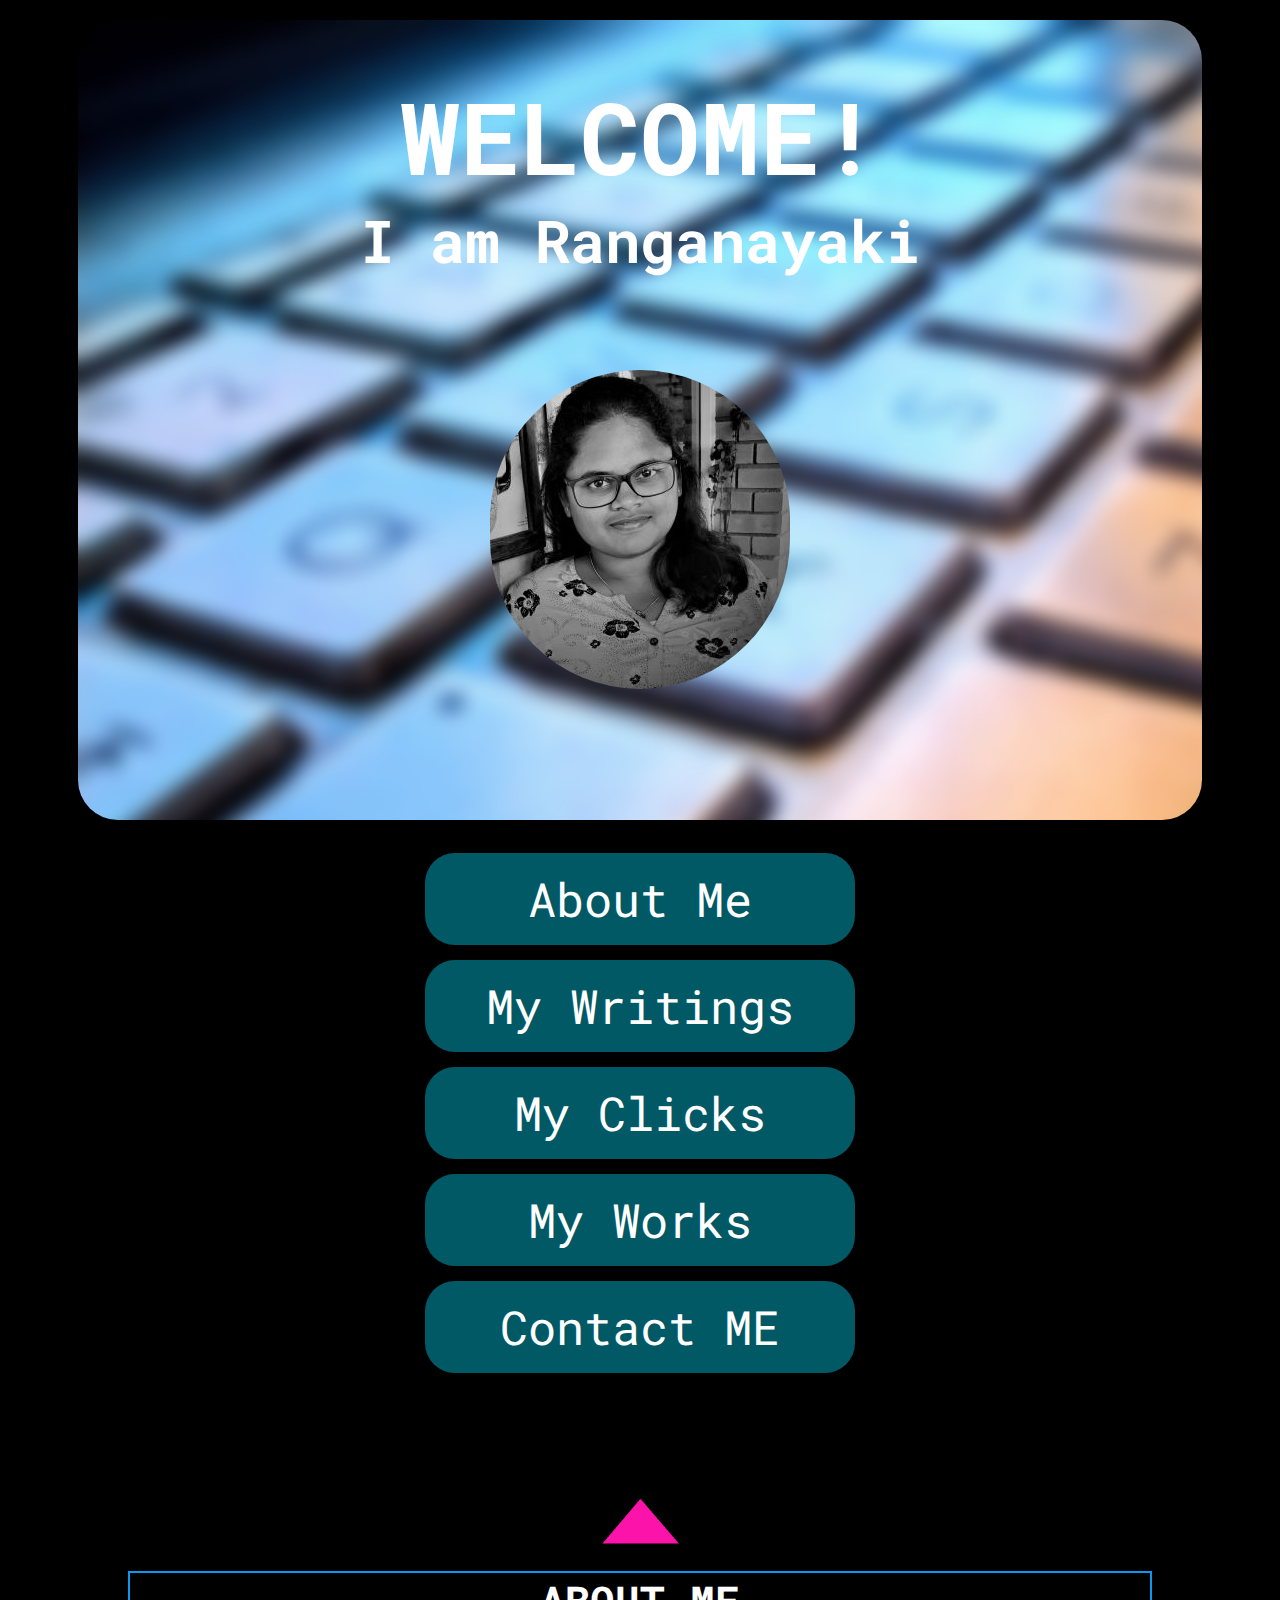
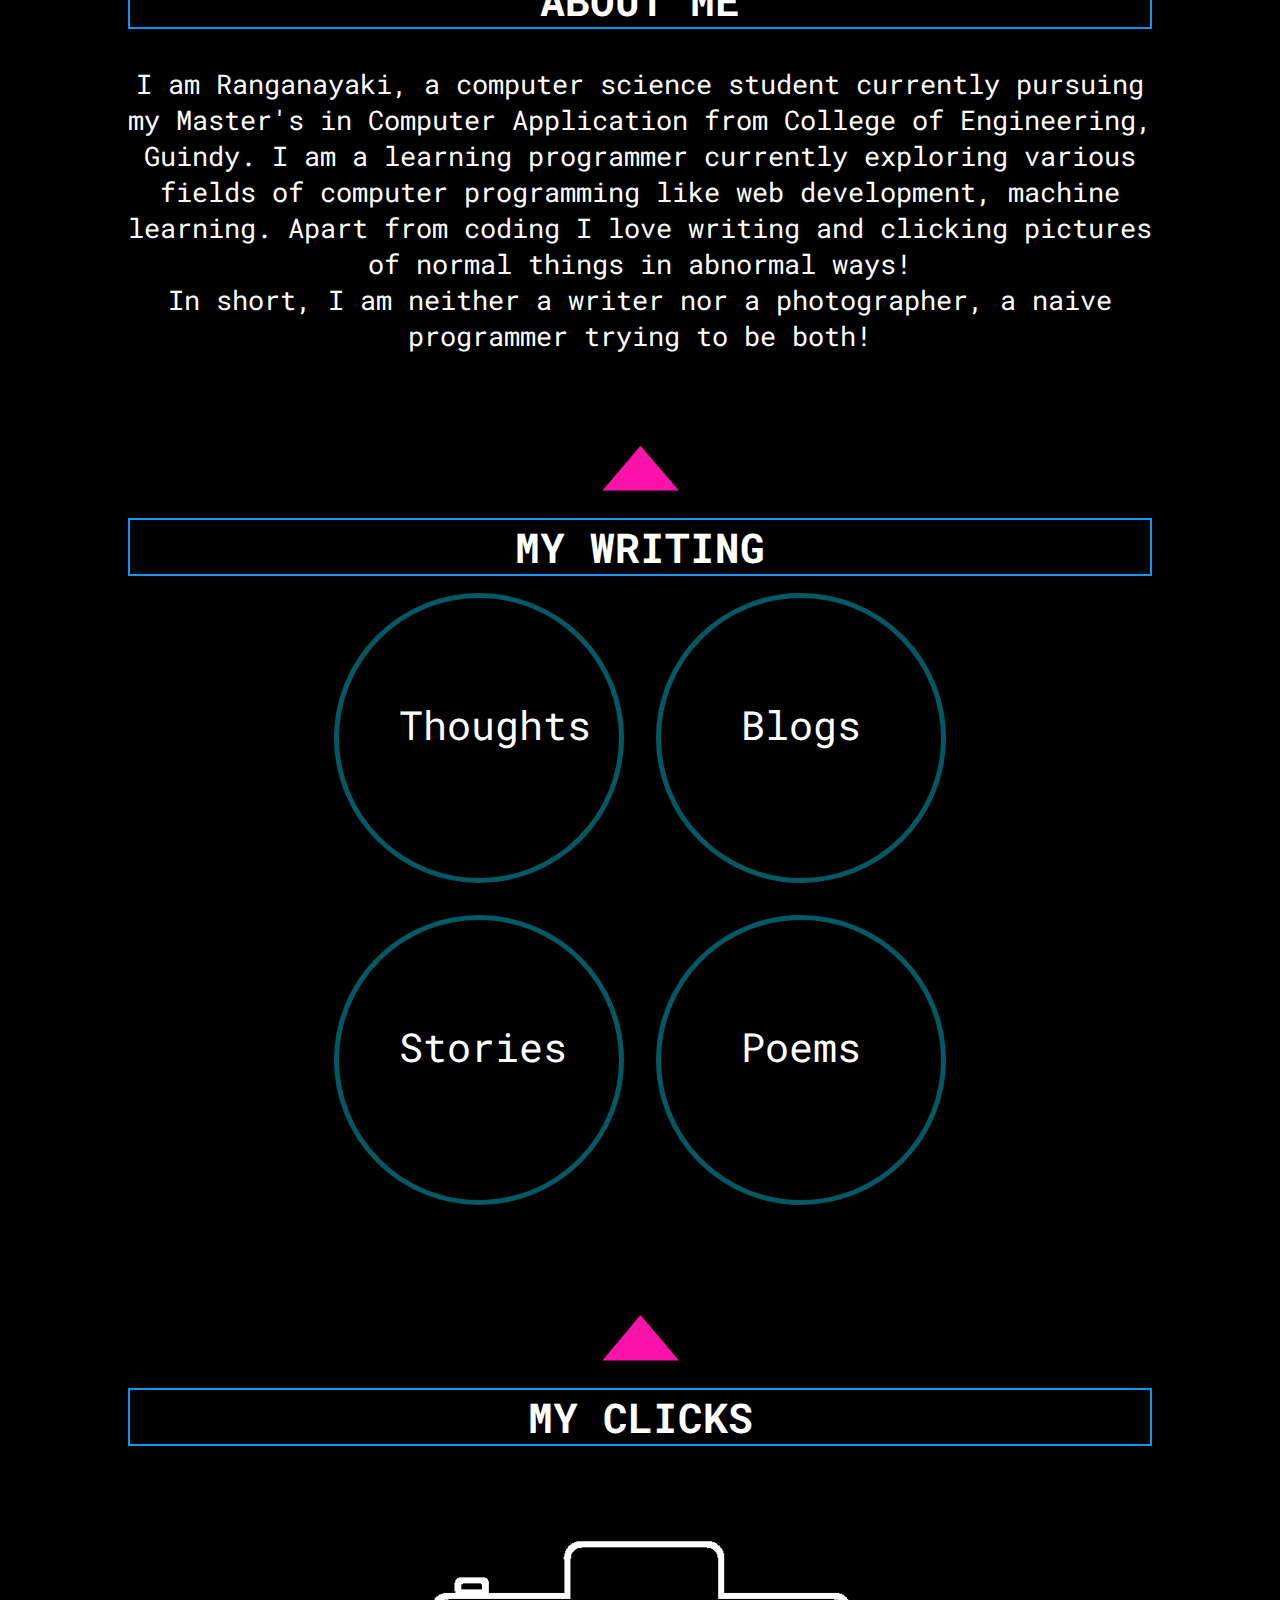
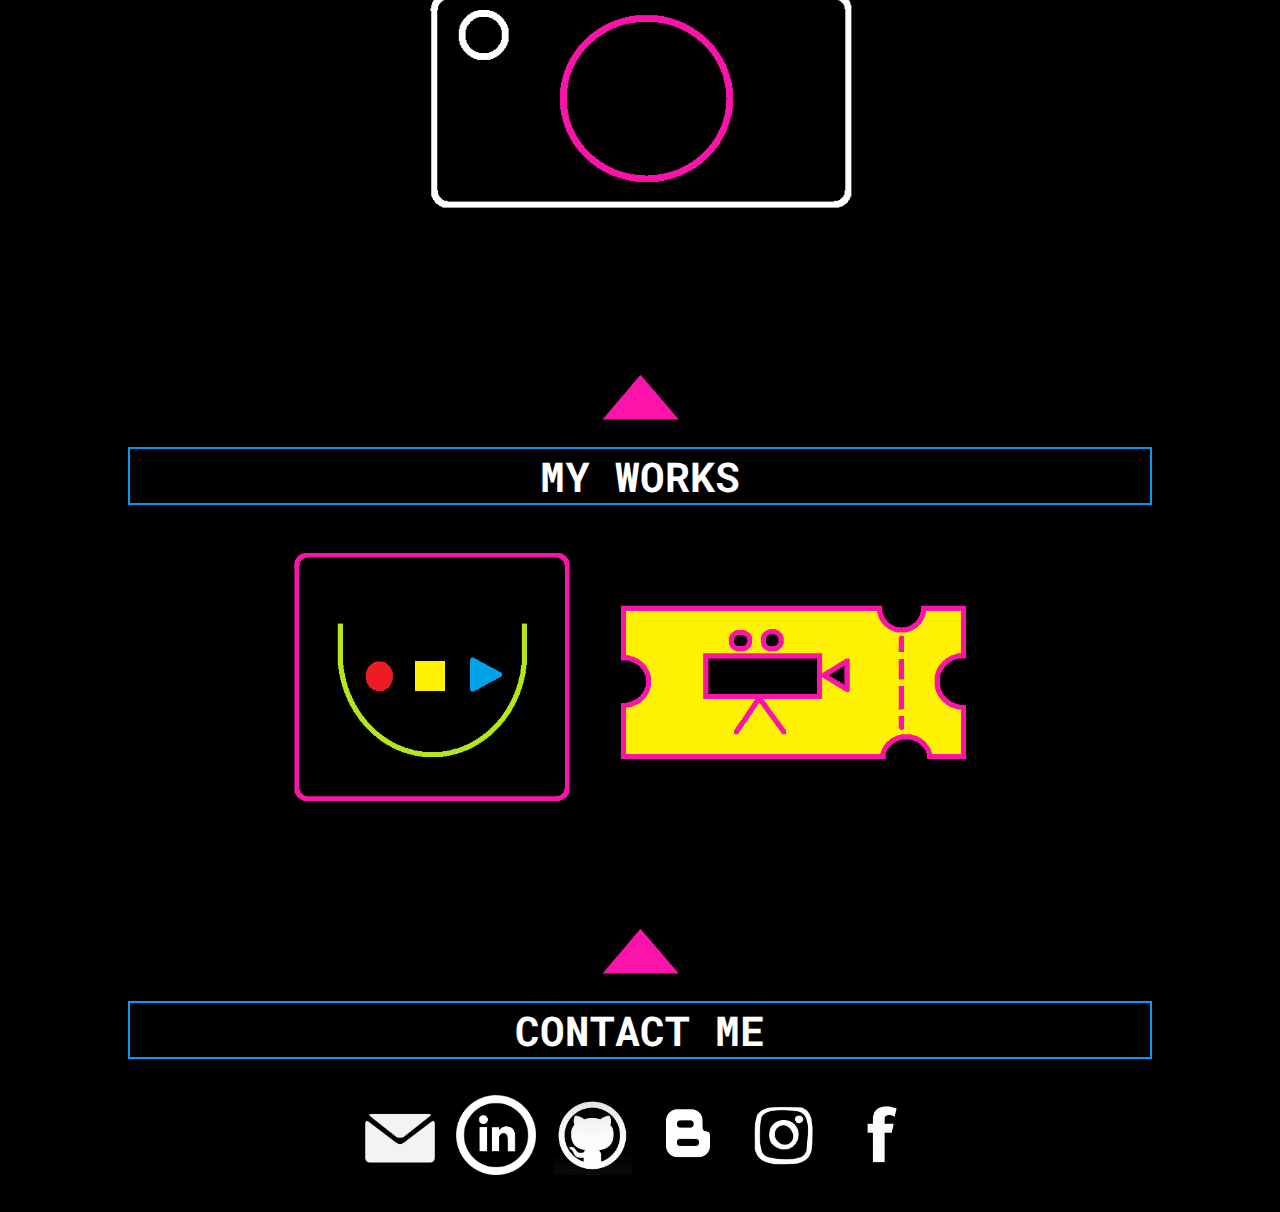
<file: index.html>
<!DOCTYPE html>
<html lang="en">
<head>
    <meta charset="UTF-8">
    <title>Ranganayaki Elango</title>
    <link rel="stylesheet" href="styles.css">
    <link href="https://fonts.googleapis.com/css2?family=Roboto+Mono&display=swap" rel="stylesheet">
    <link href="https://fonts.googleapis.com/css2?family=Balsamiq+Sans&display=swap" rel="stylesheet">
    <link href="https://fonts.googleapis.com/css2?family=Balsamiq+Sans&family=IBM+Plex+Mono:wght@300&family=Lobster+Two&display=swap" rel="stylesheet">
    <link rel="shortcut icon" type="image/x-icon" href="images/title_icon.JPG" />
</head>
<body>
   <h1 style="color:black; font-size: 17px;">Ranganayaki Elango</h1>
    <div id = "banner">
       <div id = "header">
           <h1>WELCOME!</h1>
           <h3>I am Ranganayaki</h3>
       </div>
        <div id = "dp"></div>
    </div>
    <br>
    <div id="list">
    <a href="#about" class="item">About Me</a>
    <a href="#writing" class="item">My Writings</a>
    <a href="#clicks" class="item">My Clicks</a>
    <a href="#works" class="item">My Works</a>
    <a href="#contact" class="item">Contact ME</a>
    </div>
    <br>
    
    <div id = "about">
        <center><a href = "#list"><img src="images/top_icon.png" style="width: 100px; margin-bottom: 15px;"></a></center>
      <h2 style= "border: 2px solid #0a99f2;">ABOUT ME</h2>
      <br>
       <p>
        I am Ranganayaki, a computer science student currently pursuing my Master's in Computer Application from College of Engineering, Guindy. I am a learning programmer currently exploring various fields of computer programming like web development, machine learning. Apart from coding I love writing and clicking pictures of normal things in abnormal ways!
        </p>
        <p>
            In short, I am neither a writer nor a photographer, a naive programmer trying to be both!
        </p>
    </div>
    <div id = "writing">
    <center><a href = "#list"><img src="images/top_icon.png" style="width: 100px; margin-bottom: 15px;"></a></center>
     <h2 style= "border: 2px solid #0a99f2;">MY WRITING</h2>
      <table>
          <tr>
              <td style="padding: 0px 15px;"><a href="thoughts.html" class = "write-item">Thoughts</a></td>
              <td style="padding: 0px 15px;"><a href="blogs.html" class = "write-item">Blogs</a></td>
          </tr>
          <tr>
              <td style="padding: 0px 15px;"><a href="stories.html" class = "write-item">Stories</a></td>
              <td style="padding: 0px 15px;"><a href="poem.html" class = "write-item">Poems</a></td>
          </tr>
      </table>               
    </div>
    
    <div id = "clicks">
    <center><a href = "#list"><img src="images/top_icon.png" style="width: 100px; margin-bottom: 15px;"></a></center>
     <h2 style= "border: 2px solid #0a99f2;">MY CLICKS</h2>  
     <br>
     <center><a href = "clicks.html"><img src="images/cam_icon.png" style="width: 500px; margin-bottom: 15px;"></a>
     <!--<table>
         <tr>
             <td class = "img-cell"><img src = "images/Slide1.jpeg" class="click"></td>
             <td class = "img-cell"><img src = "images/Slide2.jpeg" class="click"></td>
             <td class = "img-cell"><img src = "images/Slide3.jpeg" class="click"></td>
         </tr>
         <tr>
             <td class = "img-cell"><img src = "images/Slide4.jpeg" class="click"></td>
             <td class = "img-cell"><img src = "images/Slide5.jpeg" class="click"></td>
             <td class = "img-cell"><img src = "images/Slide6.jpeg" class="click"></td>
         </tr>
         <tr>
             <td class = "img-cell"><img src = "images/Slide7.jpeg" class="click"></td>
             <td class = "img-cell"><img src = "images/Slide8.jpeg" class="click"></td>
             <td class = "img-cell"><img src = "images/Slide9.jpeg" class="click"></td>
         </tr>
         <tr>
             <td class = "img-cell"><img src = "images/Slide10.jpeg" class="click"></td>
             <td class = "img-cell"><img src = "images/Slide11.jpeg" class="click"></td>
             <td class = "img-cell"><img src = "images/Slide12.jpeg" class="click"></td>
         </tr>
         <tr>
             <td class = "img-cell"><img src = "images/Slide13.jpeg" class="click"></td>
             <td class = "img-cell"><img src = "images/Slide14.jpeg" class="click"></td>
             <td class = "img-cell"><img src = "images/Slide15.jpeg" class="click"></td>
         </tr>
         <tr>
             <td class = "img-cell"><img src = "images/Slide16.jpeg" class="click"></td>
             <td class = "img-cell"><img src = "images/Slide17.jpeg" class="click"></td>
             <td class = "img-cell"><img src = "images/Slide18.jpeg" class="click"></td>
         </tr>
         <tr>
             <td class = "img-cell"><img src = "images/Slide19.jpg" class="click"></td>
             <td class = "img-cell"><img src = "images/Slide20.jpg" class="click"></td>
             <td class = "img-cell"><img src = "images/Slide21.jpg" class="click"></td>
         </tr>
         <tr>
             <td class = "img-cell"><img src = "images/Slide22.jpg" class="click"></td>
             <td class = "img-cell"><img src = "images/Slide23.jpg" class="click"></td>
             <td class = "img-cell"><img src = "images/Slide24.jpg" class="click"></td>
         </tr>
         <tr>
             <td class = "img-cell"><img src = "images/Slide25.jpg" class="click"></td>
             <td class = "img-cell"><img src = "images/Slide26.jpg" class="click"></td>
             <td class = "img-cell"><img src = "images/Slide27.jpg" class="click"></td>
         </tr>
     </table> -->
    </div>
    
    <div id = "works">
    <center><a href = "#list"><img src="images/top_icon.png" style="width: 100px; margin-bottom: 15px;"></a></center>
       <h2 style= "border: 2px solid #0a99f2;">MY WORKS</h2>
       <br>
       <center><a href = "https://github.com/ranganayakielango/pocketOs"><img src="images/pocket_os_icon.png" style="width: 300px; margin-bottom: 15px;"></a>
        <a href = "https://github.com/ranganayakielango/movie-theatre-management"><img src="images/mov_icon.png" style="width: 400px; margin-bottom: 15px;"></a>
        <!--<p class = "code"><span id = "error">ERROR</span> : THIS SECTION IS UNDER CONSTRUCTION</p>-->
    </div>
    
    <div id = "contact">
    <center><a href = "#list"><img src="images/top_icon.png" style="width: 100px; margin-bottom: 15px;"></a></center>
       <h2 style= "border: 2px solid #0a99f2;">CONTACT ME</h2>
       <br>
        <a href="mailto:ranguem@gmail.com"><img src = "images/email_logo.png" class="icon"></a>
        <a href="https://www.linkedin.com/in/ranganayaki-elango-b32b7b1a3/" ><img src = "images/ln_logo.png" class="icon"></a>        
        <a href="https://github.com/ranganayakielango" ><img src = "images/github_logo.png" class="icon"></a>
        <a href="https://www.blogger.com/profile/17216227524919642082" ><img src = "images/blogger_logo.png" class="icon"></a>
        <a href="https://www.instagram.com/rangan_elango_manohari/" ><img src = "images/insta_logo.png" class="icon"></a>
        <a href="https://www.facebook.com/profile.php?id=100009184431259" ><img src = "images/fb_logo.jpg" class="icon"></a>
    </div>
    
</body>
</html>
</file>
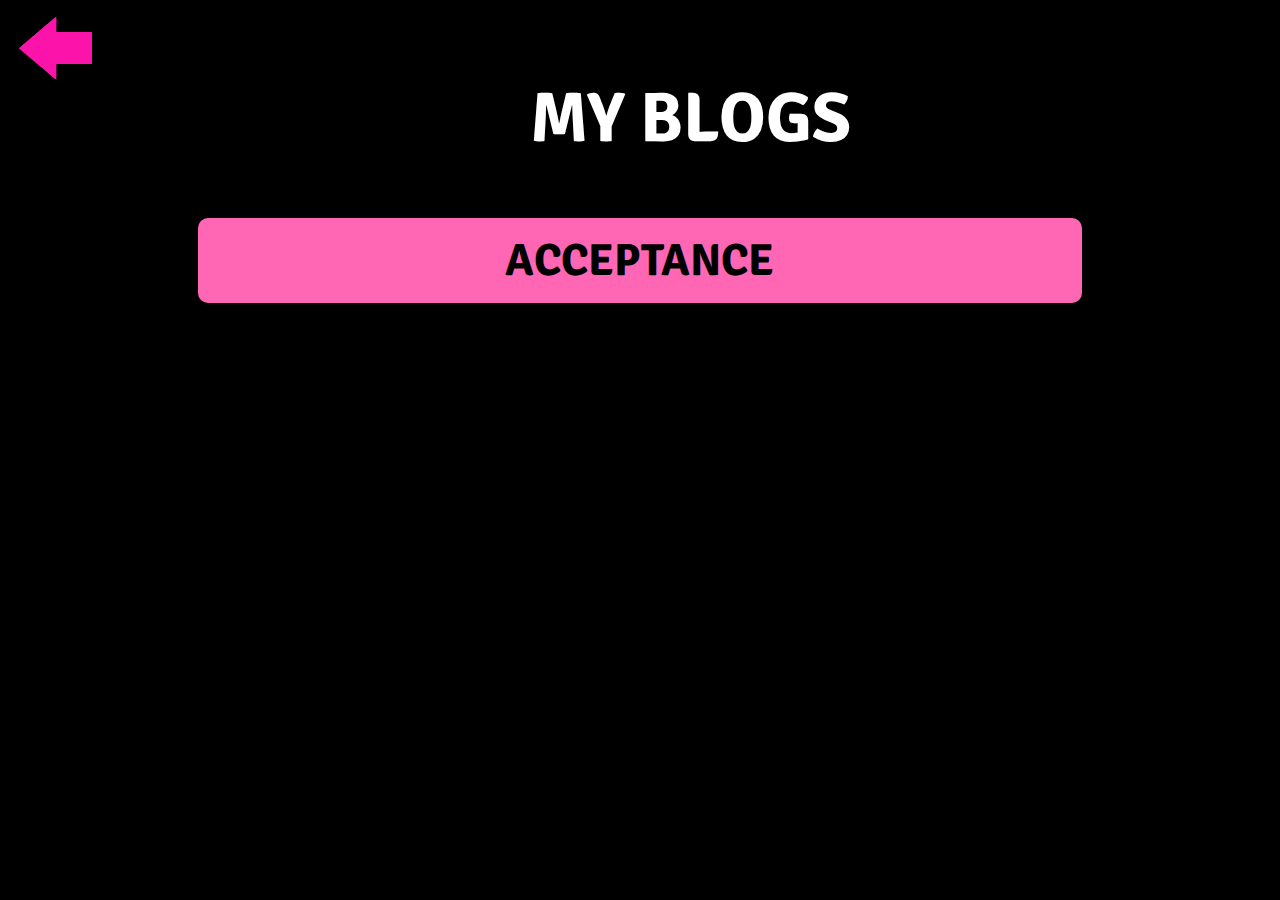
<file: blogs.html>
<!DOCTYPE html>
<html lang="en">
<head>
    <meta charset="UTF-8">
    <title>Blogs</title>
    <link rel="preconnect" href="https://fonts.googleapis.com">
    <link rel="preconnect" href="https://fonts.gstatic.com" crossorigin>
    <link href="https://fonts.googleapis.com/css2?family=Nunito&family=Signika:wght@300&display=swap" rel="stylesheet">
    <style>
        body{
          background-color: black; 
          color: white; 
          font-family: 'Nunito', sans-serif;
          font-family: 'Signika', sans-serif
        }
        h1 {
            font-size: 70px;  
        }
        a{
            text-decoration: none;
            color:deeppink;
        }
        a:hover{
            color:aqua;
        }
        button {
            font-size: 45px;
            width: 70%;
            padding: 15px;
            border: 0px;
            font-family: 'Signika', sans-serif;
            margin: 10px;
            border-radius: 10px;
        }
        .blog{
            font-size: 30px;
            margin: 10px;
            width: 80%;
        }
    </style>
</head>
<body>
  <center>
    <a href = "index.html"><img src="images/back_icon.png" style="width: 100px; float: left;"></a><br>
    <h1> MY BLOGS </h1>
    <button onclick="fun1('d1')" style="background-color: #ff66b3;"><b>ACCEPTANCE</b></button><br>
    <div id = "d1" class = 'blog' style="display:none;">
        I was waiting in the Erode junction for almost two hours. Being absolutely jobless, I opened my laptop and then my word pad. I thought of writing something just to while away the time. Thousands topic flooded my mind but hardly any content, lastly I fixed my topic, <b>acceptance</b><br>
        I would define acceptance as an act of accepting things, people, situations and almost everything that I am given with, without any complaint. There is a huge difference between acceptance and adjustment
        Almost all of us would have adjusted at least at one point or the other in our life, undoubtedly, but how is this different from accepting?  My train was stopped for almost two hours by then and I also knew the reason (there was some reconstruction of the track happening). There was nothing I could do about that, so I decided to adjust to this situation by diverting myself in writing, but still, I had little irritation in my mind, then there were these questions running, “Why does this always happen only to me?”, “Why is this taking so long?”, “Why couldn’t they do this some other time?”, “Why only me?”<br>
        But when my thoughts went little deeper, I got the answers for all the question, first of all it was not only me but thousands of other people were also waiting with me…  so it was not ‘only me’, secondly, no would stop a train without any reason, and I very well knew the reason. Every process has its own complexity and needs its own time to be completed. And on top of everything I was just waiting, and it was not anything worse like an accident, I must have been lucky enough! By then I had almost accepted the fact that I had to wait, there weren’t any of those irritating questions running in my mind anymore and I wasn’t having any regrets either.<br>
        That was the point when I could differentiate between acceptance and adjustment, and eventually, my train which was by then running for few minutes stopped once again… I looked into my watch and it was three hours by then. Little regret once again peeped in my head, and that was the point when I accepted the fact that accepting acceptance needed greater acceptance!
    <br>
    <a href="https://myshortstorybox.blogspot.com/2019/11/acceptance-i-waswaiting-in-erode.html">Check in blogger</a>
    <br><br><br><br><br>
    </div>   
  </center>
</body>
<script type="text/javascript">
    function fun1(argument) {
          var x = document.getElementById(argument);
          if (x.style.display === "none") {
            x.style.display = "block";
          } else {
            x.style.display = "none";
          }

    }
</script>
</html>
</file>
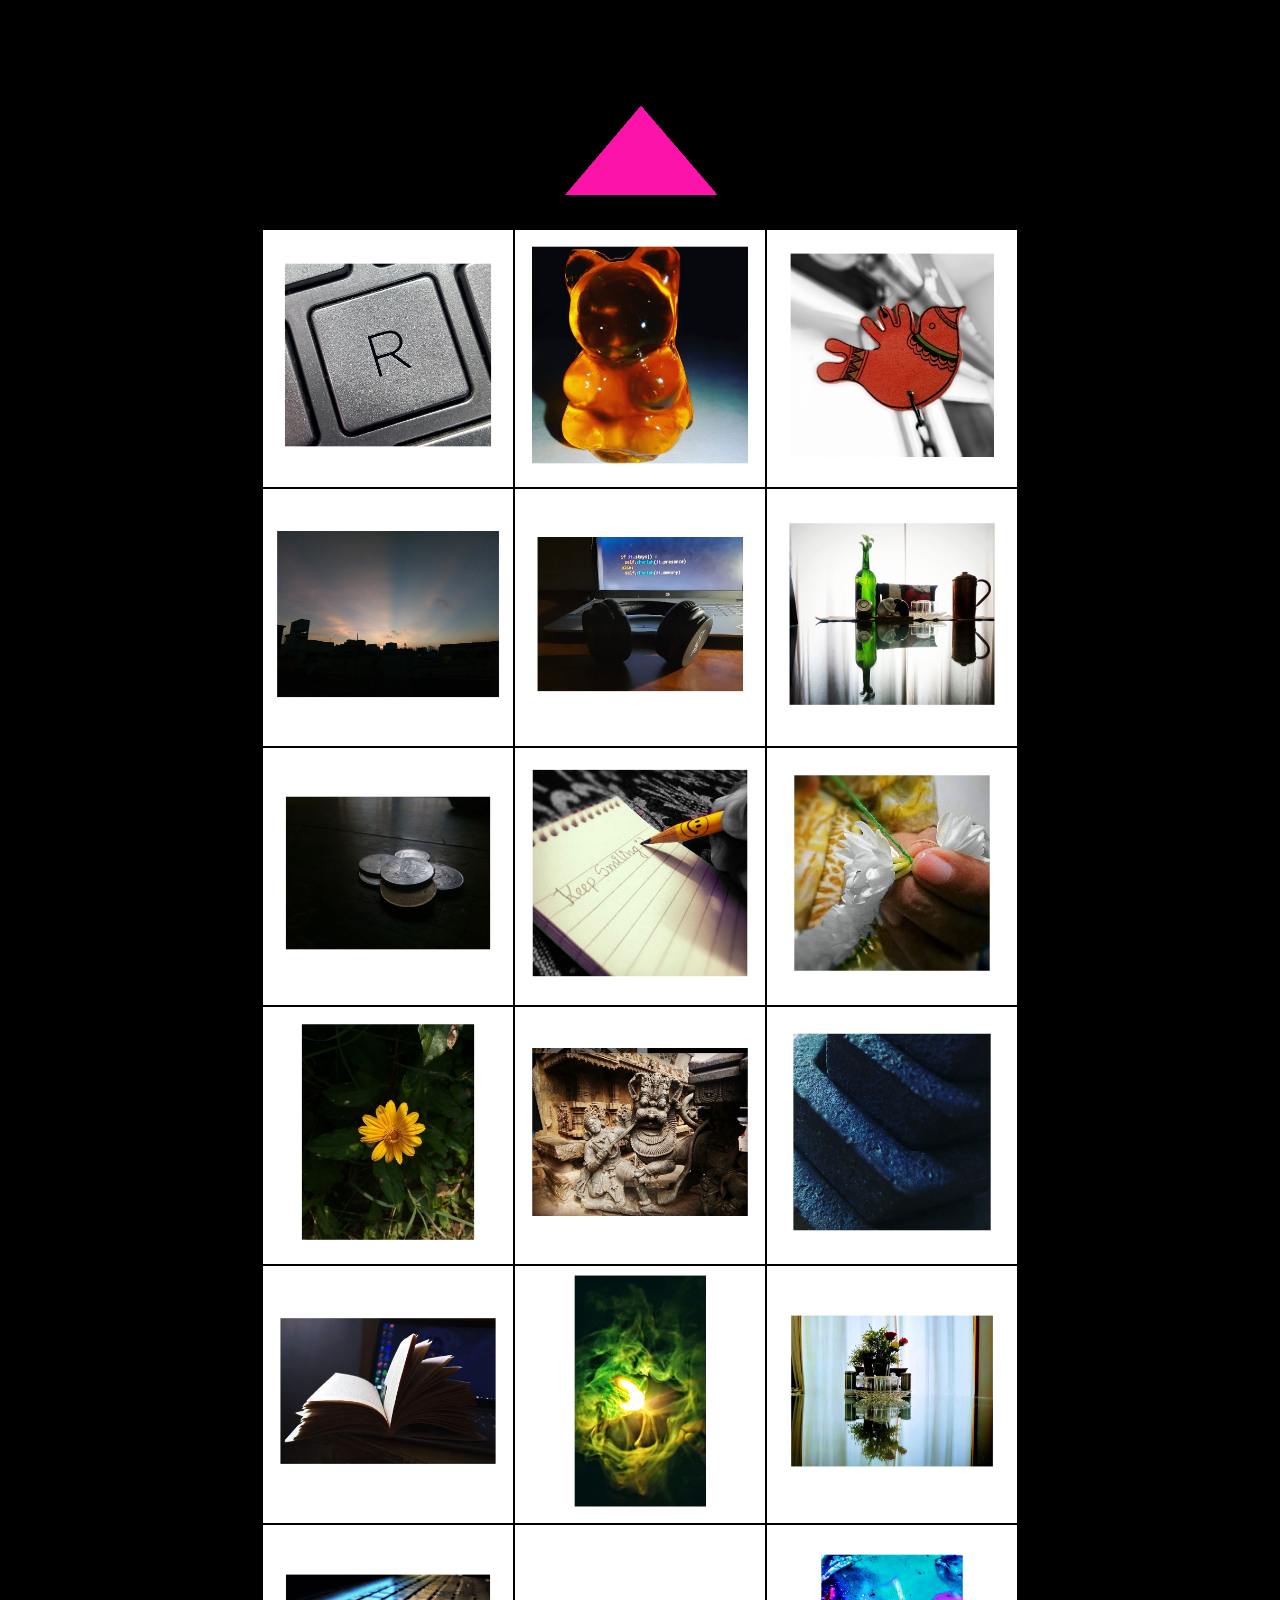
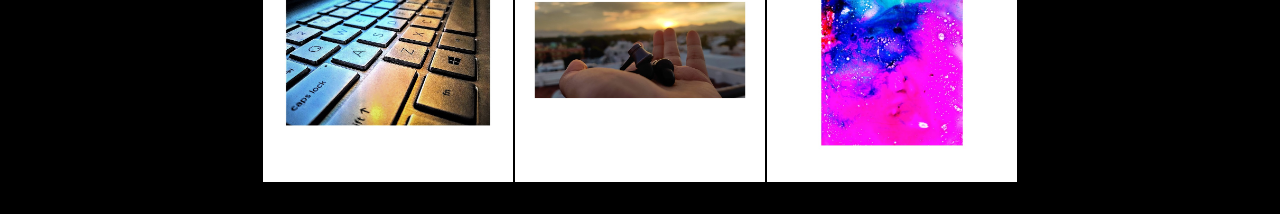
<file: clicks.html>
<!DOCTYPE html>
<html lang="en">
<head>
    <meta charset="UTF-8">
    <title>Ranganayaki Elango</title>
    <link rel="stylesheet" href="styles.css">
    <link href="https://fonts.googleapis.com/css2?family=Roboto+Mono&display=swap" rel="stylesheet">
    <link href="https://fonts.googleapis.com/css2?family=Balsamiq+Sans&display=swap" rel="stylesheet">
    <link href="https://fonts.googleapis.com/css2?family=Balsamiq+Sans&family=IBM+Plex+Mono:wght@300&family=Lobster+Two&display=swap" rel="stylesheet">
    <link rel="shortcut icon" type="image/x-icon" href="images/title_icon.JPG" />
</head>
<body>
   
    <div id = "clicks">
    <center><a href = "index.html"><img src="images/top_icon.png" style="width: 200px; margin-bottom: 15px;"></a>
    <table>
         <tr>
             <td class = "img-cell"><img src = "images/Slide1.jpeg" class="click"></td>
             <td class = "img-cell"><img src = "images/Slide2.jpeg" class="click"></td>
             <td class = "img-cell"><img src = "images/Slide3.jpeg" class="click"></td>
         </tr>
         <tr>
             <td class = "img-cell"><img src = "images/Slide4.jpeg" class="click"></td>
             <td class = "img-cell"><img src = "images/Slide5.jpeg" class="click"></td>
             <td class = "img-cell"><img src = "images/Slide6.jpeg" class="click"></td>
         </tr>
         <tr>
             <td class = "img-cell"><img src = "images/Slide7.jpeg" class="click"></td>
             <td class = "img-cell"><img src = "images/Slide8.jpeg" class="click"></td>
             <td class = "img-cell"><img src = "images/Slide9.jpeg" class="click"></td>
         </tr>
         <tr>
             <td class = "img-cell"><img src = "images/Slide10.jpeg" class="click"></td>
             <td class = "img-cell"><img src = "images/Slide11.jpeg" class="click"></td>
             <td class = "img-cell"><img src = "images/Slide12.jpeg" class="click"></td>
         </tr>
         <tr>
             <td class = "img-cell"><img src = "images/Slide13.jpeg" class="click"></td>
             <td class = "img-cell"><img src = "images/Slide14.jpeg" class="click"></td>
             <td class = "img-cell"><img src = "images/Slide15.jpeg" class="click"></td>
         </tr>
         <tr>
             <td class = "img-cell"><img src = "images/Slide16.jpeg" class="click"></td>
             <td class = "img-cell"><img src = "images/Slide17.jpeg" class="click"></td>
             <td class = "img-cell"><img src = "images/Slide18.jpeg" class="click"></td>
         </tr>
         <!--<tr>
             <td class = "img-cell"><img src = "images/Slide19.jpg" class="click"></td>
             <td class = "img-cell"><img src = "images/Slide20.jpg" class="click"></td>
             <td class = "img-cell"><img src = "images/Slide21.jpg" class="click"></td>
         </tr>
         <tr>
             <td class = "img-cell"><img src = "images/Slide22.jpg" class="click"></td>
             <td class = "img-cell"><img src = "images/Slide23.jpg" class="click"></td>
             <td class = "img-cell"><img src = "images/Slide24.jpg" class="click"></td>
         </tr>
         <tr>
             <td class = "img-cell"><img src = "images/Slide25.jpg" class="click"></td>
             <td class = "img-cell"><img src = "images/Slide26.jpg" class="click"></td>
             <td class = "img-cell"><img src = "images/Slide27.jpg" class="click"></td>
         </tr>-->
     </table>
    </div>
</body>
</html>
</file>
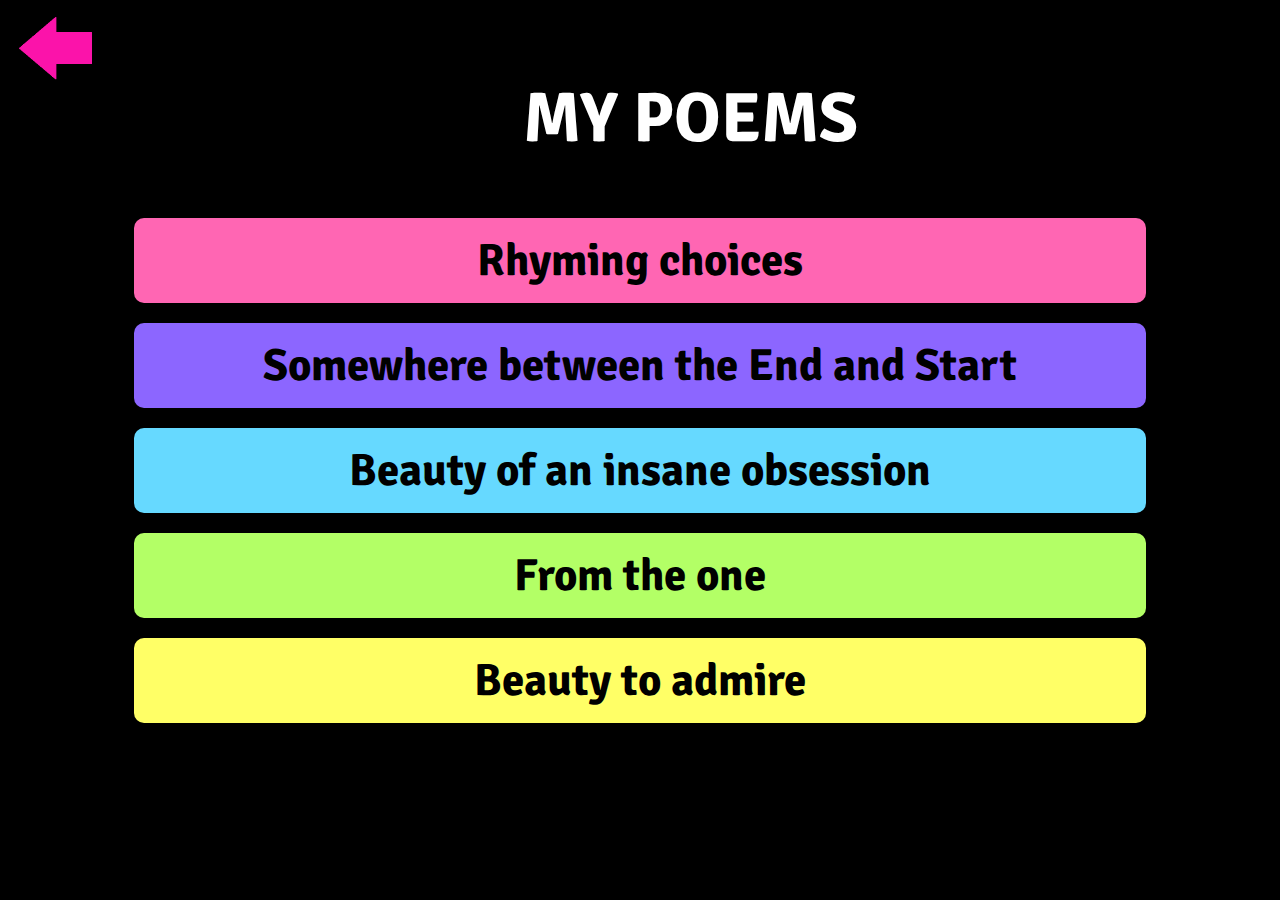
<file: poem.html>
<!DOCTYPE html>
<html lang="en">
<head>
    <meta charset="UTF-8">
    <title>Poems</title>
    <link rel="preconnect" href="https://fonts.googleapis.com">
    <link rel="preconnect" href="https://fonts.gstatic.com" crossorigin>
    <link href="https://fonts.googleapis.com/css2?family=Nunito&family=Signika:wght@300&display=swap" rel="stylesheet">
    <style>
        body{
          background-color: black; 
          color: white; 
          font-family: 'Nunito', sans-serif;
          font-family: 'Signika', sans-serif
        }
        h1 {
            font-size: 70px;  
        }
        a{
            text-decoration: none;
            color:deeppink;
        }
        a:hover{
            color:aqua;
        }
        button {
            font-size: 45px;
            width: 80%;
            padding: 15px;
            border: 0px;
            font-family: 'Signika', sans-serif;
            margin: 10px;
            border-radius: 10px;
        }
        .poem{
            font-size: 20px;
            margin: 10px;
        }
    </style>
</head>
<body>
  <center>
    <a href = "index.html"><img src="images/back_icon.png" style="width: 100px; float: left;"></a><br>
    <h1> MY POEMS </h1>
    <button onclick="fun1('d1')" style="background-color: #ff66b3;"><b>Rhyming choices</b></button><br>
    <div id = "d1" class = 'poem' style="display:none;">
        To unconditionally love or unapologetically hate<br>To tenaciously try or to accept fate<br>To stand still  and fight or to simply walk away<br>To pave a new path or to choose the most used way<br>To speak up my words out or mask up with a smile<br>To be contented with my journey or walk an extra mile<br>To loop over regrets or to trust the decisions<br>To be a rebel or to follow the traditions<br>To please the people or to speak out loud<br>To lead the people or to follow the crowd<br>To retain one's self or to adapt to change<br>To give it all away or to expect something in exchange<br>Between making a choice and leaving it up to the time<br>All I chose is to write a Rhyme<br></div>
    <button onclick="fun1('d2')" style="background-color: #8c66ff;"><b>Somewhere between the End and Start</b></button><br>
    <div id = "d2" class = 'poem' style="display:none;">
    Somewhere between being held and holding on,<br> 
    I was writing down my desires to fly.<br>
    Somewhere between fighting for and letting go,<br> 
    I was contemplating my power to try.<br>
    Somewhere between breaking down and staying strong,<br>
    I was reconsidering my reasons to cry.<br>
    Somewhere between longing to climb and craving to rest,<br>
    I was filling myself with the regrets of the days that passed by.<br>
    Somewhere between wanting to do all that I ever wanted to and accepting my inability to undo what I had done,<br>
    I reached my time to die.<br>
    I never wanted another chance to live my life in a different way,<br>
    for, I still had no answer for the question "WHY?"!<br>
    </div>
    <button onclick="fun1('d3')" style="background-color: #66d9ff;"><b>Beauty of an insane obsession</b></button><br>
    <div id = "d3" class = 'poem' style="display:none;">
    It was with you I learned memories could also be the unreal realities I always rooted for years,<br>
    A smile could also be a subtle representation of pain that couldn't be expressed enough with tears.<br>
    With you, any conversation could be an infinite pause and unbroken silence,<br>
    Hurting could also be so soft and far from any form of violence.<br>
    You flowed through all of my scars and wounds that I had to earn,<br>
    Making each one of those into a lesson and made me learn.<br>
    Every time I ran away from reality I came closer to you,<br>
    I knew our bond was always too good to be true.<br>
    Dear self, no matter what I made you go through,<br>
    You always stayed for me to keep loving you.<br>
    Through all these lines I may sound self-obsessed or insane,<br>
    But it is this insanity that gives me the power to start my day all again.
</div>
    <button onclick="fun1('d4')" style="background-color: #b3ff66;"><b>From the one</b></button><br>
    <div id = "d4" class = 'poem' style="display:none;">
    A deprived past was my nonstopping thirst’s seed<br>
    Maybe I couldn't differentiate between need and greed<br>
    I wanted to fly so high so thno one could ever reach me<br>
    In return, the pain of loneliness was all time had to teach me<br><br>
     
    There were chances I wanted to take<br>
    There were choices I wanted to make<br>
    My only fear was, what if things don’t turn the way I wanted it to be<br>
    And then there were those smiles I fake<br>
    Putting my own happiness at stake<br>
    Hoping that it was not all that I ever had to see<br><br>
     
    I dreamt so long that I had no time to live<br>
    A bald head and lost sight was all that time had to give<br><br>
     
    If I could count all the days I truly smiled<br>
    It could hardly cross a hundred<br>
    And now I am just sorry to all the pages of my life<br>
    that remains unread
</div>
    <button onclick="fun1('d5')" style="background-color: #ffff66;"><b>Beauty to admire</b></button><br>
    <div id = "d5" class = 'poem' style="display:none;">
    I wish <br>
    I could carve your eyes<br>
    Out of that perfectly shaped face<br>
    Safely protect it forever in a golden case<br>
    Look at it every time I feel low<br>
    Feel the spark that gets me go<br>
    Cherish it's presence every second<br>
    And poccess it with pride<br>
    Till the very end<br><br>

    But then I realise,<br>
    Your eyes without your smile<br>
    Is just like an empty Nyle<br>
    How ever big and large it<br>
    The current in it is always a miss<br>
    Beauty shouldn't be pocessed just admired<br>
    And so will I do to your soul high and fired
    </div>
    <br>
    <br><br>
  </center>
</body>
<script type="text/javascript">
    function fun1(argument) {
          var x = document.getElementById(argument);
          if (x.style.display === "none") {
            x.style.display = "block";
          } else {
            x.style.display = "none";
          }

    }
</script>
</html>
</file>
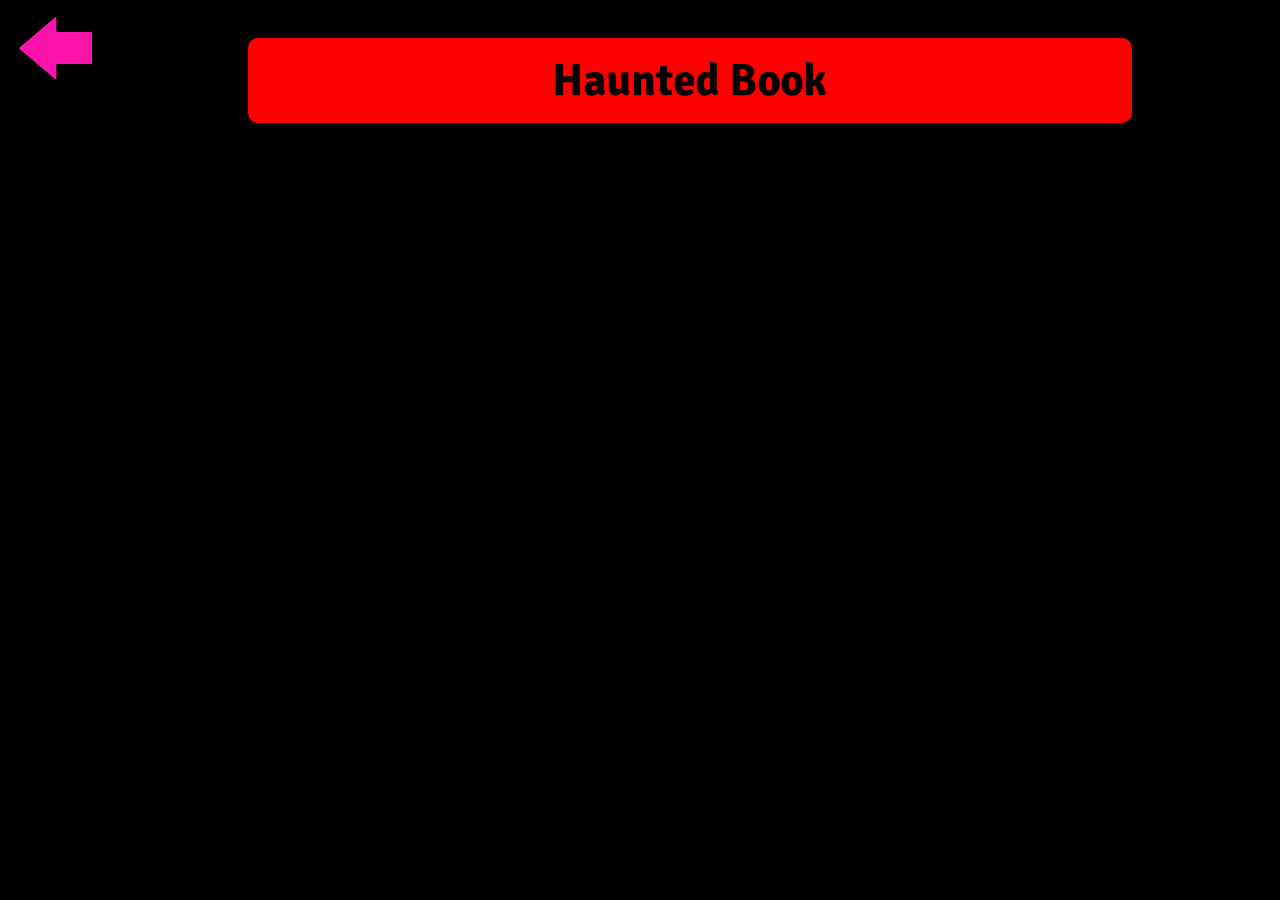
<file: stories.html>
<!DOCTYPE html>
<html lang="en">
<head>
    <meta charset="UTF-8">
    <title>Stories</title>
    <link rel="preconnect" href="https://fonts.googleapis.com">
    <link rel="preconnect" href="https://fonts.gstatic.com" crossorigin>
    <link href="https://fonts.googleapis.com/css2?family=Nunito&family=Signika:wght@300&display=swap" rel="stylesheet">
    <link rel="preconnect" href="https://fonts.googleapis.com">
    <link rel="preconnect" href="https://fonts.googleapis.com">
    <link rel="preconnect" href="https://fonts.gstatic.com" crossorigin>
    <link href="https://fonts.googleapis.com/css2?family=Cormorant+Garamond:wght@300&family=Nunito&family=Signika:wght@300&display=swap" rel="stylesheet">
    <style>
        body{
          background-color: black; 
          color: white; 
          font-family: 'Nunito', sans-serif;
          font-family: 'Signika', sans-serif
        }
        h1 {
            font-size: 70px;  
        }
        a{
            text-decoration: none;
            color:deeppink;
        }
        a:hover{
            color:aqua;
        }
        button {
            font-size: 45px;
            width: 70%;
            padding: 15px;
            border: 0px;
            font-family: 'Signika', sans-serif;
            margin: 10px;
            border-radius: 10px;
        }
        .blog{
            font-size: 30px;
            margin: 10px;
            width: 80%;
        }
        .in{
            font-family: 'Signika', sans-serif;
        }
        .out{
            font-family: 'Cormorant Garamond', serif;
            color : #f2d1a2;
        }
    </style>
</head>
<body>
  <center>
    <a href = "index.html"><img src="images/back_icon.png" style="width: 100px; float: left;"></a><br>
    <!--<h1> MY STORIES </h1>-->
    <button onclick="fun1('d1')" style="background-color: red;"><b>Haunted Book</b></button><br>
    <div id = "d1" class = 'blog' style="display:none;">
       <p class="in">It was Leena’s birth day. It was the day which she was waiting for the past one year (actually a day less than a year). She was waiting to receive that year’s book from her father. She was crazy on reading. Every year her father gifts her a book and this year she was gifted the book titled A HAUNTED BOOK. She was very excited as she loves   horror stories.
She couldn’t stop reading the book... she opened the hard bind cover of the book which had combination of red and black colour. She slowly opened it and started reading it...
The lines went on...</p> 
       <p class="out">I got up in the middle of the night, I was sweating profusely...In my dream... an old man... The old man came in my dream. Yes the one whom I saw today morning, the one whom I met on the way to school.
He was looking very terrifying and haunted. His face was very pale and grey which had many wrinkles and wounds. His toes had lots of cracks and were bleeding. His lips were grey and even a bit reddish which was because of blood which came from the cracks. His eyes were bulged with red coloured veins running all over which gave him more terrifying look. His hands were rough and wounded. His hair was greyish brown and same was his beard with pests running around. And his clothes which were torn and dirty added up to his disgusting look.<br>
His face came in front of my eyes again and again. Today was the first time I saw him but he made such a deep impression in me that even after trying so hard I was not able to forget him.<br>
I repeatedly heard his coarse voice which told or WARNED me that<br>
YOU ARE IN A DANGER. SAVE YOUR SELF again and again.<br>
I also had a strong feeling that I know him very well but I was also very sure that, that was the first time I saw him.<br>
I tried my level best but I was neither able to sleep nor able to forget his face.<br>
I thought I would better study for my upcoming test so that my mind gets diverted. I went near my table to take my math book. Accidently a newspaper fell on my head.<br>
I am basically a very poor newspaper reader but astonishingly on that I opened the newspaper with such a curiosity I never had before even for reading my novels. Unconsciously I opened page number 13 – sports column which still then I’ve never opened in my entire life.
In the right corner I found a black coloured dust kind of thing covered a portion of the newspaper. I gently rubbed that and I was very shocked to.........</p> 
<p class="in">“Leena look your friends have come to wish you. Come out and join them.” Leena heard her mother and with a heavy heart closed her book hoping she will open it soon...
<br>
After the birthday party and  dinner she went to bed and opened the book with lots of curiosity and enthusiasm. She went back to the last line she read...</p>
<p class="out">.........I gently rubbed that and I was very shocked to see the picture of the very old man whom I saw in the morning.
The same face, same hair. Same eyes, lips, and toes everything was just the same SAME.  It was neither a misconception nor imagination. I was damn sure that the one who was in the picture was the same old man. There was no information related to the picture except for two lines which were<br>
YOU ARE IN A DANGER.<br>
SAVE YOUR SELF<br>
I wanted to share it with someone, may be my parents but I did not want to disturb them in this odd time and above all my mom is such a scared person that she gets scared for every small things so I really did not want to disturb her. I thought to keep the paper in my bag so that I can share this with my friends.<br>
I somehow managed to sleep that night.<br>
Next morning I went early to school and on the way I was looking for that old man but I nowhere found him.
As I went early to the school there was no one exempt for me in the class. Just then one of my friends entered. I searched for the paper to show her. It was only then I realised that I did not bring the paper. Luckily I found two other copies of the same day’s newspaper on a desk.<br>
I opened same page-13, right corner. BBBUT...</p>
<p class="in">“Why didn’t you sleep yet? Tomorrow you have to wake up early as we must catch train at 5a.m.  So you better take the book along with you and read it in the train. And now sleep well.
 GOOD NIGHT.” Leena’s mother told her.
Leena with both disappointment and hopes closed the book wishing that night should pass very fast so that she can once again start reading...
<br>
Next morning when she got up the first thing she did was to open her novel and start reading…</p>
<p class="out">I did not see any old man but only a photo of a famous athlete holding a trophy. With a great fear I opened the other copy of the newspaper and found the same athlete. I did not know what to do next. I checked few other copies too, all were the same.
My eyes were filled with tears…<br>
And my friend who did not understand anything was first starring at me and sat next to me and asked me what happened. I told everything from the beginning and when I finished all she did was to LAUGH very loudly as if it was the funniest JOKE in the world.
I tried my level best to explain that I was not joking but telling the truth but all in vain… I tried telling about this to two other friends of mine and I got the same response…<br>
Now all I wanted was an ear to hear me and BELIVE me which I was deprived of. I wanted to tell this to my mom and dad but if I do that, in the name of protection they will do all the possible experiments with me and I neither wanted to scare them. So I thought to deal with this all by myself.<br>
That day when I went home with such a hurry and I directly went to my room and then to my drawer and searched for the newspaper. I did not find it. My fear had no bounds. I then searched in my shelf, cupboard, and book racks, under my bed, cot, and pillow, even in the dustbin. It was only then I  realized that I did not check in the tray in which I keep all the paintings of mine and others, but I was sure that I didn’t keep it there but still why to give a chance and so I opened the tray which was closed with a cloth coloured in black and red. I found it there but I did not know how it went there but I was not in the mood think HOW and so I opened the paper.
Page 13 – right corner – ouch…</p>
<p class="in">Leena’s mother just entered the room and seeing book in her hand started scolding her to close the book immediately and told her that she may read it in the train as she was already getting late.<br>
And the book was closed once again with a heavy heart.<br>
In the train after settling comfortably without even waiting for second she opened her book.</p>
<p class="out">Page 13 – right corner – ouch there was neither an old man nor those two lines but it was only the same athlete just like the other copies.<br>
I was really left blank and did not know what to do next.</p>
<p class="in">“Ouch” Leena heard a shout and she quickly raised her head from her book and notices that her mother has cut her hand accidently while she was cutting an apple and was groaning with pain.<br>
Leena with giving no notice turned to her book.<br>
She continued…</p>
<p class="out">That day it was raining very heavily with thunder and lightning which added to my fear. I was shivering because of both the cold and fear. I was trying very hard to sleep. I found something very uncomfortable. I even heard a hissing sound. I was feeling very thirsty. I got up to drink some water, luckily I didn’t get up fully I just partially lifted my head and found a black and red coloured thing on me and I wasn’t able to recognise what was it.<br>
I starred at it and latter found it to be a SNAKE red and black in colour surrounded me. I was stunned. I did not dare to move, I was waiting for the snake to move first. It slowly crawled on my body. I was stilled like a statue. It slowly crawled on my face then my head and lastly my hair and moved near the window pane. Luckily I had my windows opened and it crawled out of my room.<br>
I went near the window to check whether the snake was gone or not. The snake was gone but…</p>
<p class="in">“Leena here your mom is groaning in pain and you are so interested in that book” her father was shouting “close it right now or I’ll have to throw it out. It was only then she realized that her mom had cut her hand and luckily she had a first-aid kit with her.<br>
After finishing the first-aid her father turned to her asked her hand over her book to him and to take it back after a week. And she with tears filled eyes gave the book.<br>
And that day night when they reached Leena’s granny’s house her eyes were fully red after crying a lot for her book. Her mom felt very pity and asked her father to return the book back to her but her father was so stubborn that he didn’t.<br>
That night her father who  came to drink water got scared after seeing a soul roaming in the house with her loose hair flying, bulged red eyes and pale skin. Her granny who too came there certainly knew that something was wrong. Granny went near it and found it to be Leena roaming unconsciously.  Next day morning when they were about to leave Leena’s granny gave her a sacred leaf and asked her to keep it under her pillow every day before she goes to sleep. Leena found that very funny.<br>
That same day in train she somehow managed to take the book back from her father and continued…</p>
<p class="out">The snake was gone but I found a figure which was looking very familiar to me. I tried very hard to recognise the figure but I couldn’t as there was no light exempt that of the lightning which was for very short period. An idea flashed in my mind.
I quickly got my camera and tried to take a snap and took one too but it was fully black due to the lack of light. But my second try was perfect.<br>
It was the very old whom I saw yesterday. But… but he did not have an HEAD. Yes he had all his bulged eyes, tangled hair and his weird beard but not his cheeks and chin portion.<br>
By the time I could turn to him from my camera I did not find any one there. I stretched my neck through the window to check whether he had moved away but I did not find any one from the starting till the end of the long road.<br>
I thought if I upload this picture in the computer and mail it to my friends I can prove that I was not JOKING but was telling a fearful truth.<br>
I connected my camera and opened the image and …<br>
…And found no man in the picture. The man was disappeared… I turned to my camera to check the image and found it to be in the same way. Just then I looked my watch to check the time and found a skull glowing in bright red colour. <br>
I do not remember what happened after that. All I remember getting up from the floor next morning and found stains of blood but still now I am not sure whether that was an imagination or reality because I did not find it after I rubbed my eyes for a better look.<br>
I got ready and left for my school. In the school even after surrounded by so many of them I felt very lonely. I needed an EAR to HEAR my FEAR which of deprived of. I moved out of the class sand sat on a bench in my school corridor. That was when I felt a hand on my shoulder which was warm and gave charm.<br>
I turned towards the person and saw one who was looking prettier than a fairy, whose eyes showed me only love and kindness and...<br>Her beautiful smile,<br>                                          
Removed my sorrows for a while…<br> </p>
<p class="in">“Leena we have reached our stop, keep your book inside. You may read it once we reach home.” said her mom. And Leena did so.<br>
After finishing the dinner Leena went to her bed and opened her book and started…</p>
<p class="out">Her beautiful smile,<br>Removed my sorrows for a while… <br> She gently came near me and asked me why I was tensed. I told her what ever happened but only after she promised me that she’ll not laugh once I finish. <br>
Once I finished she did not laugh but instead made me lie on her lap and patted me gently. I was feeling as if I was in heaven. Just then a thought stuck in my mind that I’ve neither seen her nor heard about her ever. But at that situation I was neither ready to spoil my mood with all those useless thoughts nor willing to miss that heavenly feel.<br>
After passing fifteen minutes of golden time she told me that I can meet her any time at this same place to share my fear and sorrow with her. By this time we were well introduced to each other and even shared our numbers.<br>
It was time for home and on that day my cycle was damaged, so I had to go by walk all alone. Luckily a woman with a red and black dress accompanied me on the way. As she stopped responding to me in mid of the way I turned back to see her.<br>
I found her…</p>
<p class="in">Leena was feeling very sleepy and tired and so she closed her book and slept.
Next morning as soon as she woke up as usual she opened her book...</p>
<p class="out">I found her burning in the fire... Her body slowly melted down and appeared a Red coloured skeleton. I just ran from there and reached my home safely...<br>
Without even talking a word to my mom I directly went to my room. My mom just entered the room and sat beside me. She made me lie on her shoulder and gently covered my cheek with her soft hands she told me “I know very well that you are in fear of something but I do not want you to share it with me as I do not want you to remember that again. And now you go and do some painting and I think that can surely help you to forget this”.<br>
I felt what mom said was right but I was in no mood to paint so I thought of seeing my old paintings so that I’ll get the mood for painting. I opened my tray and took a bunch of paintings and started watching it one by one. Some paintings were known and some were unknown. While I was passing a painting greatly grabbed my attention. I had never seen that painting before.<br>
The painting was some ten to twelve inches in length and eight to nine inches in berth. It was painted mainly with two colours RED and BLACK and other colours too played a very small role. As I was starring at the painting I found few different pictures in it. In the beginning I did not understand them that clearly but after a deep examination I understood them well...
It was the picture of those strange men... The old man, the man with no head, and the burnt lady... and a skull...<br>
Without even thinking for a second I took my phone and called her, my new friend. This time I did not even dared to move my eyes from the painting as I knew that the painting would disappear even if I blink my eyes. <br>
Luckily she picked up the call and I without even telling her the reason emerged her to come home. After starring at the painting continuously for fifteen minutes I heard the door bell. I ran and opened the door within a fraction of seconds but at the same time not losing the eye contact with the painting.<br>
It was she and I took her to my room. I locked the room with her inside. I showed her the painting and started crying in fear. She made me lie on her lap and gently wiped my tears with her soft hands and told me “I am there for you”. I felt so comfortable.
I heard someone knocking the door of my room and that was my mom who bought milk for me.  That was the first time my mom saw my friend. She pulled me out of the room and started enquiring about her and I answered all her question. At last she told me that she was finding something wrong with my friend and asked me to be care full with her. I found it quite funny. I went back my room and locked the door behind me.<br>
I took my place back on her lap and took a look at the painting and found a new image formed in the painting. A girl with a black frock and a red shawl covered her head and fore head. She had an evil smile on her pale face which was brightened with a dim light. And an eye with no eye ball bulged and was red in colour. Her loose hair were flying all over. I had never seen such a scene before that second. I turned towards my friend to show her the painting. And..</p>
<p class="in">“Leena your holidays are over and today you are supposed to go to school and so please close your book and get ready” Leena’s mom shouted from the kitchen. But Leena without minding continued with the book.</p>
<p class="out">And I found her to be in a black frock and red shawl covering her head and her loose hair flying all over... She looked just like the image. Before I could talk a word she poked me with a knife and told me IT IS ALL FATE.  And I was dead...</p>
<p class="in">Leena’s mom entered the room and angrily plucked her book and told her that she could get it only next week and threw the book in her room.<br>
After some time the book was opened because of the strong wind. The page which Leena left was opened once again...</p>
<p class="out">... Dead...
Now I would like to take you a month back...<br>
...That was my birth day and I being crazy on reading my father gifted me a novel named HAUNTED BOOK...<br>
And now YOU ARE IN A DANGER. SAVE YOUR SELF.</p>
<p class="in">And that was the end of the book...<br>
That day night Leena got up in the middle of the night, she was sweating profusely...In her dream... an old man... the old man came in her dream. Yes the one whom she saw that day morning, the one whom she met on the way to school...</p>
<p class="out">And now the next turn can be yours too…<br>
YOU ARE IN A DANGER. SAVE YOUR SELF.</p>
    <br>
    <a href="http://simpleshortstory.blogspot.com/">Check in blogger</a>
    <br><br><br><br><br>
    </div>
        
  </center>
</body>
<script type="text/javascript">
    function fun1(argument) {
          var x = document.getElementById(argument);
          if (x.style.display === "none") {
            x.style.display = "block";
          } else {
            x.style.display = "none";
          }

    }
</script>
</html>
</file>
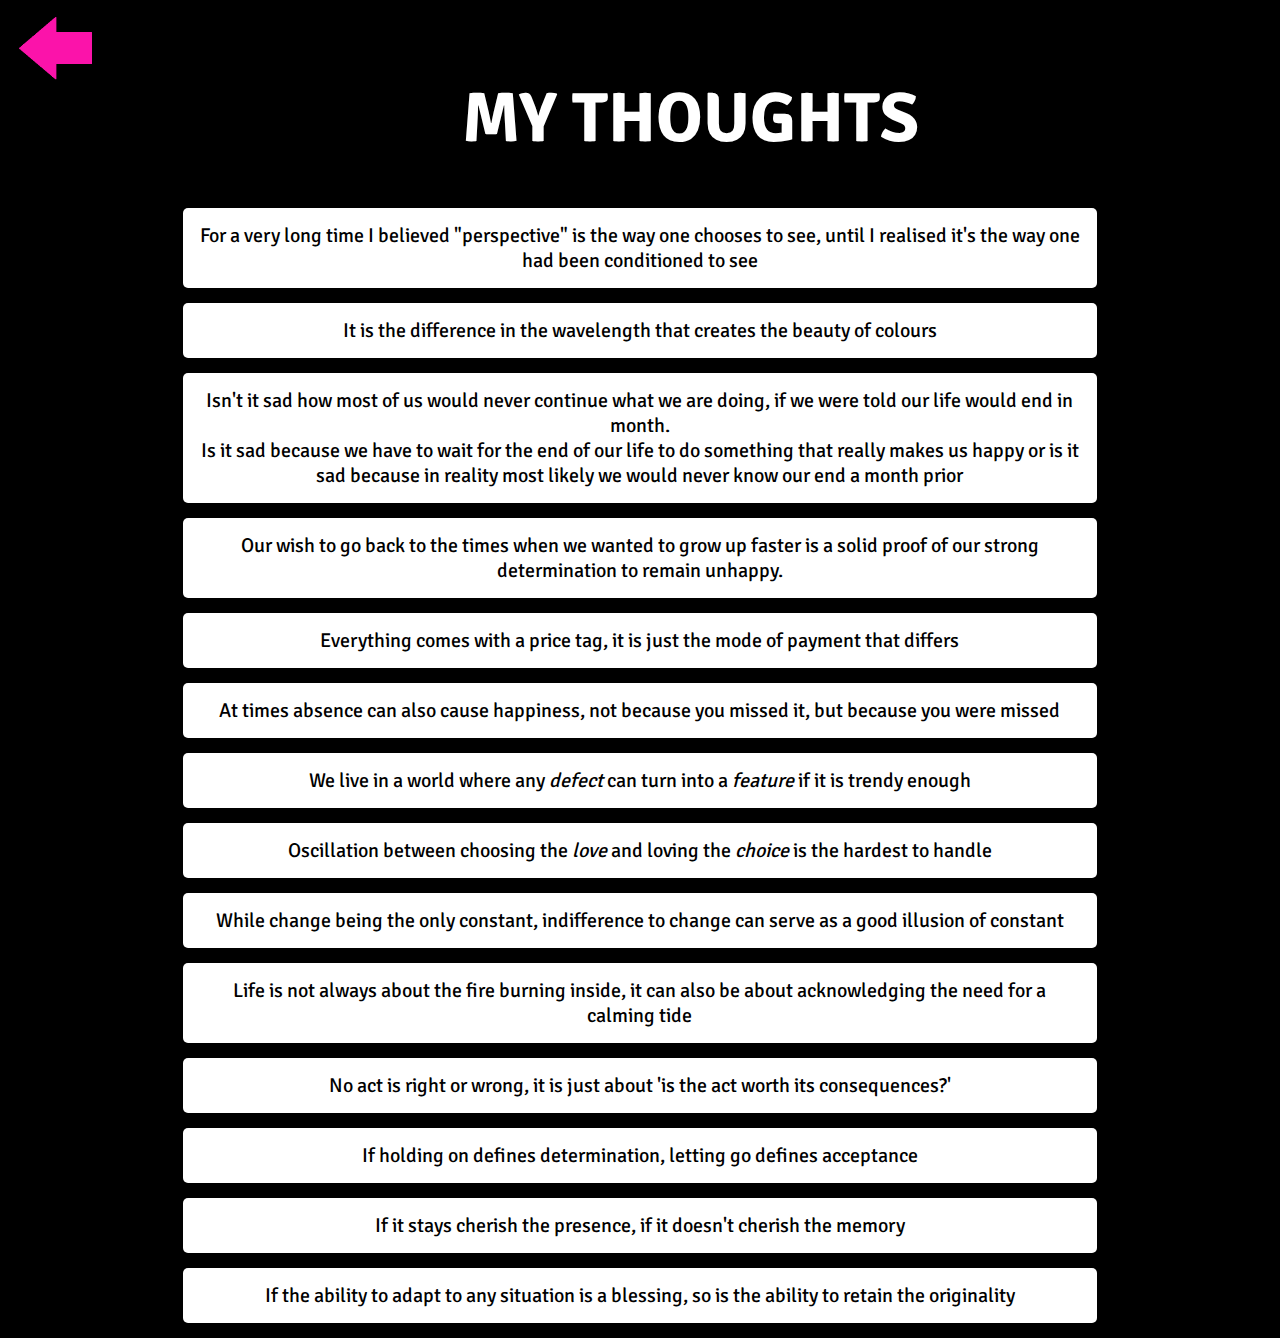
<file: thoughts.html>
<!DOCTYPE html>
<html>
<head>
    <meta charset="utf-8">
    <meta name="viewport" content="width=device-width, initial-scale=1">
    <title>Thoughts</title>
    <link rel="preconnect" href="https://fonts.googleapis.com">
    <link rel="preconnect" href="https://fonts.gstatic.com" crossorigin>
    <link href="https://fonts.googleapis.com/css2?family=Nunito&family=Signika:wght@300&display=swap" rel="stylesheet">
    <style>
        body{
          background-color: black; 
          color: white; 
          font-family: 'Nunito', sans-serif;
          font-family: 'Signika', sans-serif
        }
        h1 {
            font-size: 70px;  
        }
        a{
            text-decoration: none;
            color:deeppink;
        }
        a:hover{
            color:aqua;
        }
        button {
            font-size: 45px;
            width: 80%;
            padding: 15px;
            border: 0px;
            font-family: 'Signika', sans-serif;
            margin: 10px;
            border-radius: 10px;
        }
        p {
            font-family: 'Signika', sans-serif;
            font-size: 20px;
            margin: 15px;
            width: 70%;
            padding: 15px;
            color: black;
            background-color: white;
            border-radius: 5px;
        }
    </style>
</head>
<body>
    <center>
    <a href = "index.html"><img src="images/back_icon.png" style="width: 100px; float: left;"></a><br>
    <h1> MY THOUGHTS </h1>
    <p>
        For a very long time I believed "perspective" is the way one chooses to see, until I realised it's the way one had been conditioned to see
    </p>
    <p>
        It is the difference in the wavelength that creates the beauty of colours
    </p>
    <p>
        Isn't it sad how most of us would never continue what we are doing, if we were told our life would end in month.<br>
        Is it sad because we have to wait for the end of our life to do something that really makes us happy or is it sad because in reality most likely we would never know our end a month prior  
    </p>
    <p>
        Our wish to go back to the times when we wanted to grow up faster is a solid proof of our strong determination to remain unhappy.
    </p>
    <p>
        Everything comes with a price tag, it is just the mode of payment that differs
    </p>
    <p>
        At times absence can also cause happiness, not because you missed it, but because you were missed
    </p>
    <p>
        We live in a world where any <i>defect</i> can turn into a <i>feature</i> if it is trendy enough
    </p>
    <p>
        Oscillation between choosing the <i>love</i> and loving the <i>choice</i> is the hardest to handle
    </p>
    <p>
        While change being the only constant, indifference to change can serve as a good illusion of constant
    </p>
    <p>
        Life is not always about the fire burning inside, it can also be about acknowledging the need for a calming tide
    </p>
    <p>
        No act is right or wrong, it is just about 'is the act worth its consequences?'
    </p>
    <p>
        If holding on defines determination, letting go defines acceptance
    </p>
    <p>
        If it stays cherish the presence, if it doesn't cherish the memory
    </p>
    <p>
        If the ability to adapt to any situation is a blessing, so is the ability to retain the originality
    </p>
</center>
</body>
</html>
</file>
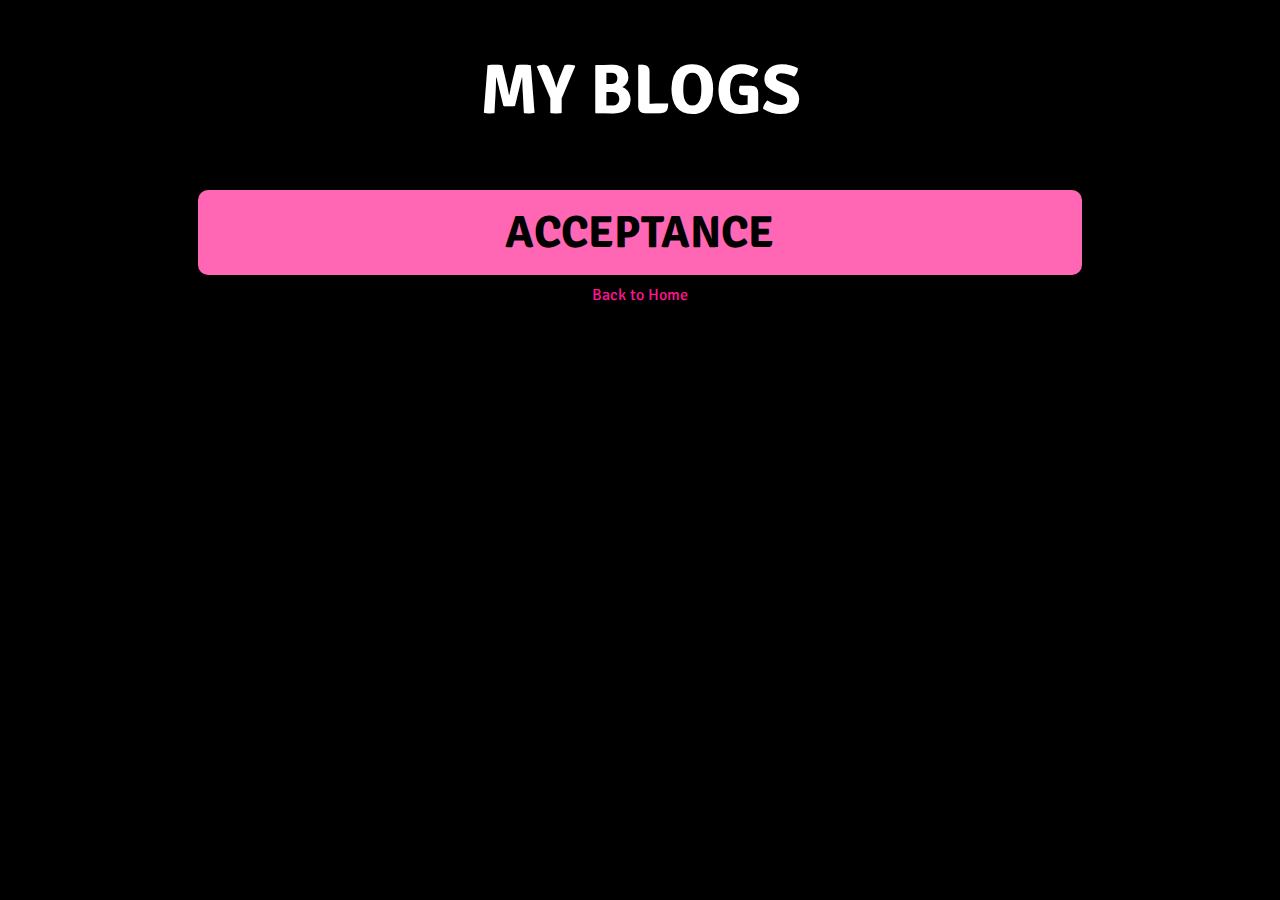
<file: works.html>
<!DOCTYPE html>
<html lang="en">
<head>
    <meta charset="UTF-8">
    <title>Works</title>
    <link rel="preconnect" href="https://fonts.googleapis.com">
    <link rel="preconnect" href="https://fonts.gstatic.com" crossorigin>
    <link href="https://fonts.googleapis.com/css2?family=Nunito&family=Signika:wght@300&display=swap" rel="stylesheet">
    <style>
        body{
          background-color: black; 
          color: white; 
          font-family: 'Nunito', sans-serif;
          font-family: 'Signika', sans-serif
        }
        h1 {
            font-size: 70px;  
        }
        a{
            text-decoration: none;
            color:deeppink;
        }
        a:hover{
            color:aqua;
        }
        button {
            font-size: 45px;
            width: 70%;
            padding: 15px;
            border: 0px;
            font-family: 'Signika', sans-serif;
            margin: 10px;
            border-radius: 10px;
        }
        .blog{
            font-size: 30px;
            margin: 10px;
            width: 80%;
        }
    </style>
</head>
<body>
  <center>
    <h1> MY BLOGS </h1>
    <button onclick="fun1('d1')" style="background-color: #ff66b3;"><b>ACCEPTANCE</b></button><br>
    <div id = "d1" class = 'blog' style="display:none;">
        I was waiting in the Erode junction for almost two hours. Being absolutely jobless, I opened my laptop and then my word pad. I thought of writing something just to while away the time. Thousands topic flooded my mind but hardly any content, lastly I fixed my topic, <b>acceptance</b><br>
        I would define acceptance as an act of accepting things, people, situations and almost everything that I am given with, without any complaint. There is a huge difference between acceptance and adjustment
        Almost all of us would have adjusted at least at one point or the other in our life, undoubtedly, but how is this different from accepting?  My train was stopped for almost two hours by then and I also knew the reason (there was some reconstruction of the track happening). There was nothing I could do about that, so I decided to adjust to this situation by diverting myself in writing, but still, I had little irritation in my mind, then there were these questions running, “Why does this always happen only to me?”, “Why is this taking so long?”, “Why couldn’t they do this some other time?”, “Why only me?”<br>
        But when my thoughts went little deeper, I got the answers for all the question, first of all it was not only me but thousands of other people were also waiting with me…  so it was not ‘only me’, secondly, no would stop a train without any reason, and I very well knew the reason. Every process has its own complexity and needs its own time to be completed. And on top of everything I was just waiting, and it was not anything worse like an accident, I must have been lucky enough! By then I had almost accepted the fact that I had to wait, there weren’t any of those irritating questions running in my mind anymore and I wasn’t having any regrets either.<br>
        That was the point when I could differentiate between acceptance and adjustment, and eventually, my train which was by then running for few minutes stopped once again… I looked into my watch and it was three hours by then. Little regret once again peeped in my head, and that was the point when I accepted the fact that accepting acceptance needed greater acceptance!
    <br>
    <a href="https://myshortstorybox.blogspot.com/2019/11/acceptance-i-waswaiting-in-erode.html">Check in blogger</a>
    <br><br><br><br><br>
    </div>
    <a href = "index.html">Back to Home</a>    
  </center>
</body>
<script type="text/javascript">
    function fun1(argument) {
          var x = document.getElementById(argument);
          if (x.style.display === "none") {
            x.style.display = "block";
          } else {
            x.style.display = "none";
          }

    }
</script>
</html>
</file>
<file: styles.css>
*{
    margin: 0 auto;
    padding: 0;
}
body{
    background-color: black;
    width: 100%;
}
#banner{
    background-image: url(images/wp_blur.jpg);
    width: 80%;
    height: 700px;
    background-repeat: no-repeat;
    margin: 0 auto;
    font-family: 'Roboto Mono', monospace;
    font-size: 50px;
    padding: 50px;
    margin: auto;
    border-radius: 40px;
    
}
#dp{
    background-image: url(images/dp_small.jpg);
    width: 300px;
    height: 319px;
    border-radius: 200px;
    margin: auto;
}
#header{
    width: 100%;
    height: 300px;
    margin: auto;
    color: white;
    text-align: center;
}

a{
    color: white;
    text-decoration: none;
}

.menu{
    text-align: center;
    margin: 0;
    width: 100%
}

.item{
    font-family: 'Roboto Mono', monospace;
    font-size: 47px;
    display: block;
    padding: 15px;
    background-color: rgba(3, 223, 252,0.4);
    width: 400px;
    border-radius: 30px;
    text-align: center;
    margin: 15px auto;
}

a.item:hover{
    background-color: rgba(3, 223, 252,1);
    color: black;
    margin: 20px auto;
}


#about{
    width: 80%;
    color:white;
    margin: 80px auto 30px;
    text-align: center;
    font-size: 170%;
    font-family: 'Roboto Mono', monospace;
}

#writing{
    width: 80%;
    color:white;
    margin: 80px auto 30px;
    text-align: center;
    font-size: 170%;
    font-family: 'Roboto Mono', monospace;
}
.write-item{
    text-align: center;
}

a.write-item{
    display: block;
    padding: 100px 60px 20px 60px;
    border: 5px solid rgba(3, 223, 252,0.4);
    width: 160px;
    height: 160px;
    border-radius: 160px;
    text-align: center;
    margin: 15px auto;
    font-family: 'Roboto Mono', monospace;
    font-size: 40px;
}

a.write-item:hover{
   background-color: rgba(3, 223, 252,1);
    color: black; 
    width: 170px;
    height: 170px;
}

#clicks{
    width: 80%;
    color:white;
    margin: 80px auto 30px;
    text-align: center;
    font-size: 170%;
    font-family: 'Roboto Mono', monospace;
}

#works{
    width: 80%;
    color:white;
    margin: 80px auto 30px;
    text-align: center;
    font-size: 170%;
    font-family: 'Roboto Mono', monospace;
}

#contact{
    width: 80%;
    background-color:black;
    color:white;
    margin: 80px auto 30px;
    text-align: center;
    font-size: 170%;
    font-family: 'Roboto Mono', monospace;
    border-radius: 40px;
}

.code
{
    font-family: 'IBM Plex Mono', monospace;
}
#error{
    color:red;    
}

.icon{
    width: 80px;
    height: 80px;
}

.img-cell{
    width: 250px;
    height: 250px;
    background-color: white;
}

.click{
    width:250px;
    height:250px;
    margin: 0;
    padding: 0;
}
</file>
